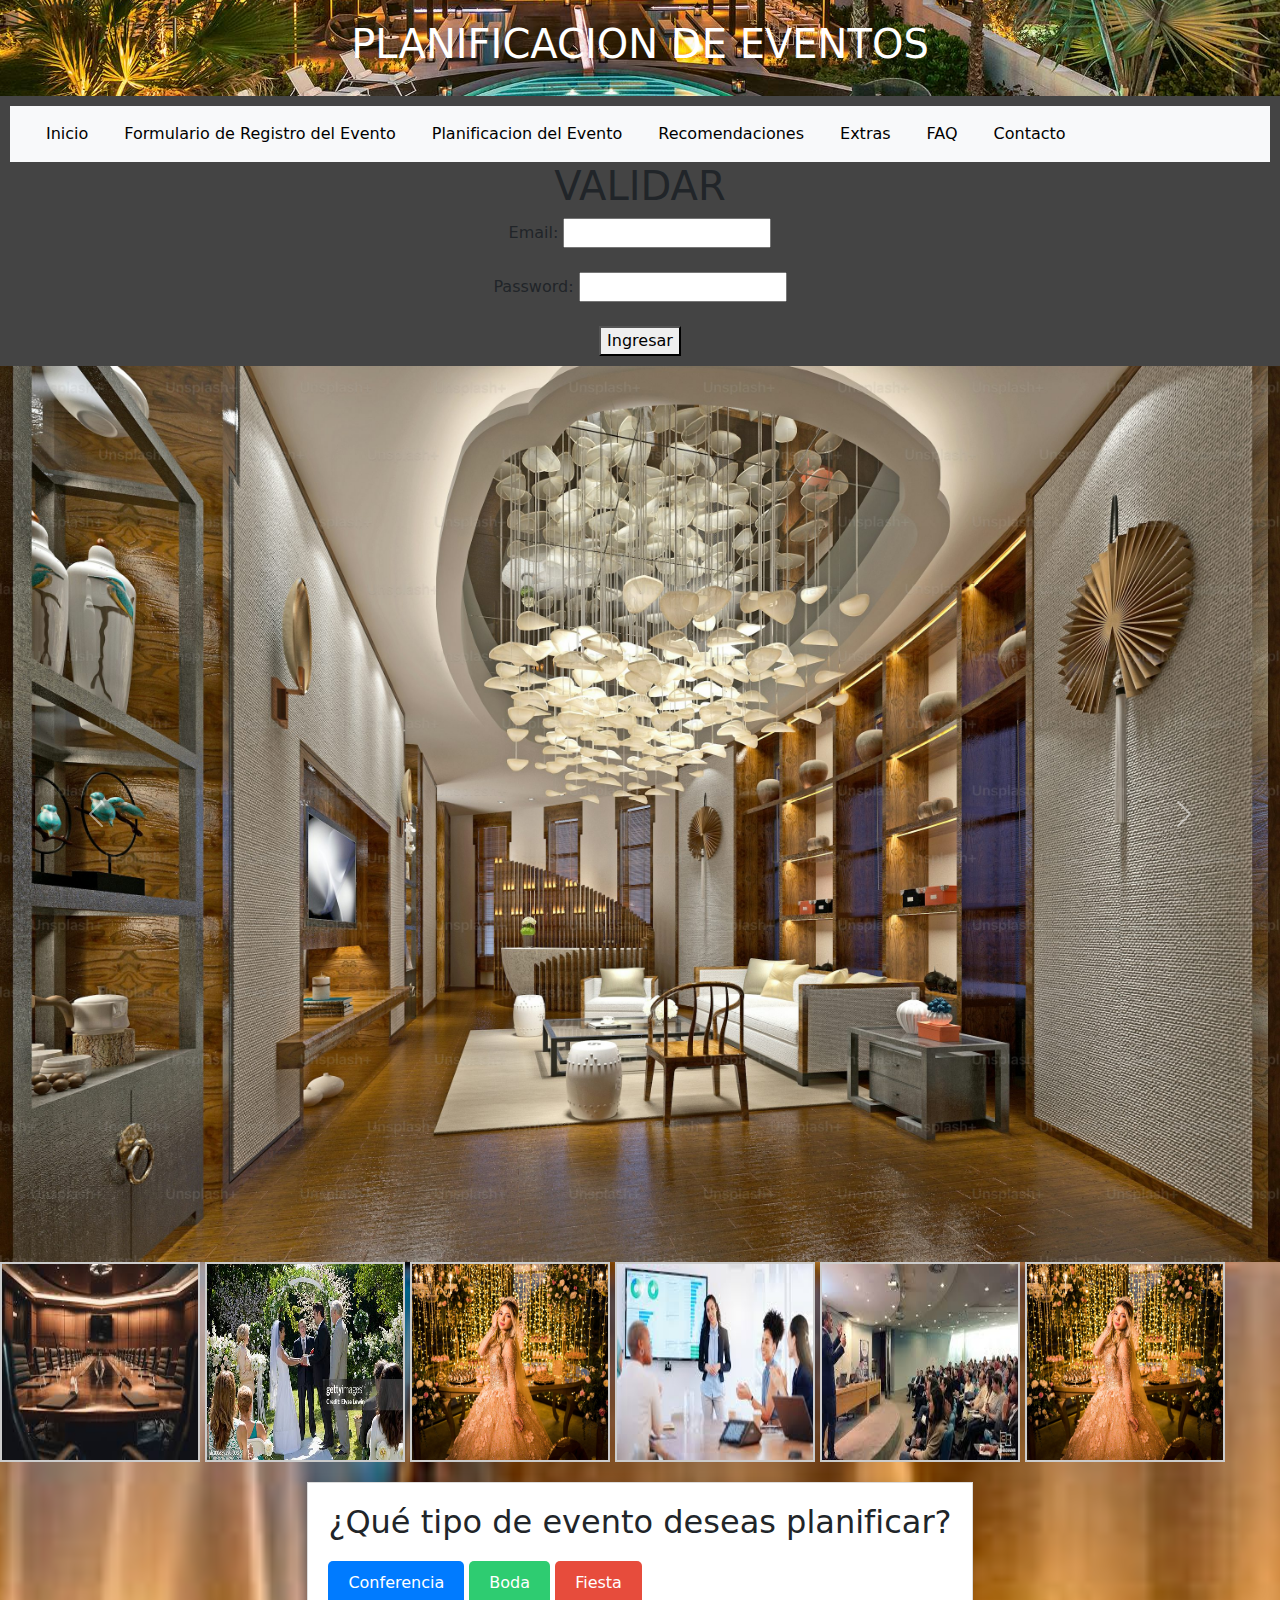
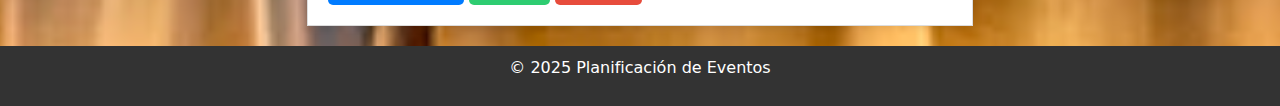
<file: index.html>
<!DOCTYPE html>
<html lang="es">
<head>
    <meta charset="UTF-8">
    <meta name="viewport" content="width=device-width, initial-scale=1.0">
    <title>Planificación de Eventos</title>
    <link rel="stylesheet" href="estilos.css">
    <link rel="stylesheet" href="https://cdn.jsdelivr.net/npm/bootstrap@5.3.3/dist/css/bootstrap.min.css" rel="stylesheet" integrity="sha384-QWTKZyjpPEjISv5WaRU9OFeRpok6YctnYmDr5pNlyT2bRjXh0JMhjY6hW+ALEwIH" crossorigin="anonymous">
 
 
</head>
<body >
    <header >
        
        <h1>PLANIFICACION DE EVENTOS</h1>
        
    </header>
    <nav>
        <script src="https://cdn.jsdelivr.net/npm/bootstrap@5.3.3/dist/js/bootstrap.bundle.min.js" integrity="sha384-YvpcrYf0tY3lHB60NNkmXc5s9fDVZLESaAA55NDzOxhy9GkcIdslK1eN7N6jIeHz" crossorigin="anonymous"></script>
		<nav class="navbar navbar-expand-lg bg-body-tertiary">
			<div class="container-fluid">
				<a class="navbar-brand" href="#"></a>
				<button class="navbar-toggler" type="button" data-bs-toggle="collapse" data-bs-target="#navbarNavAltMarkup" aria-controls="navbarNavAltMarkup" aria-expanded="false" aria-label="Toggle navigation">
					<span class="navbar-toggler-icon"></span>
				</button>
				<div class="collapse navbar-collapse" id="navbarNavAltMarkup">
					<div class="navbar-nav" id="menu">
                        <!--Aqui mi XML-->
					</div>
				</div>
			</div>
		</nav>

    <h1>VALIDAR</h1>
  <form id="login-form">
    <label for="email">Email:</label>
    <input type="email" id="email" name="email"><br><br>
    <label for="password">Password:</label>
    <input type="password" id="password" name="password"><br><br>
    <button id="login-button">Ingresar</button>
  </form>
  <script src="script.js"></script>
        <!--<script src="https://cdn.jsdelivr.net/npm/bootstrap@5.3.3/dist/js/bootstrap.bundle.min.js" integrity="sha384-YvpcrYf0tY3lHB60NNkmXc5s9fDVZLESaAA55NDzOxhy9GkcIdslK1eN7N6jIeHz" crossorigin="anonymous"></script>-->
        <script>
            const xhr=new XMLHttpRequest();
			xhr.open("GET", "menu.xml", true);
			xhr.onload = function() {
                if (xhr.status === 200) {
                    const xmlDoc = xhr.responseXML;
                    const items = xmlDoc.getElementsByTagName("item");
                    let menuHTML="";
                    for (let i = 0; i < items.length; i++) {
                        const nombre = items[i].getElementsByTagName("nombre")[0].textContent;
                        const link = items[i].getElementsByTagName("link")[0].textContent;
                        menuHTML+=`
                            <li class="nav-item">
                            <a class="nav-link active" aria-current="page" href="${link}">${nombre}</a>
                            </li>
                            `;
                    }
                    document.getElementById("menu").innerHTML=menuHTML;
                }
                else {
                    console.error("Error");
                }
            };
            xhr.send();
        </script>
        
        <script src="https://cdn.jsdelivr.net/npm/bootstrap@5.3.3/dist/js/bootstrap.bundle.min.js" integrity="sha384-YvpcrYf0tY3lHB60NNkmXc5s9fDVZLESaAA55NDzOxhy9GkcIdslK1eN7N6jIeHz" crossorigin="anonymous"></script>
      
        <script>
            const xhr=new XMLHttpRequest();
			xhr.open("GET", "submenu.json", true);
			xhr.onload = function() {
                if (xhr.status === 200) {
                    const menuitems = JSON.parse(xhr.responseText);
                    let menuHTML="";

                    menuitems.forEach(item => {
                        menuHTML+=`
                            <li class="nav-item">
                            <a class="nav-link active" aria-current="page" href="${item.link}">${item.nombre}</a>
                            </li>
                            `;
                    }); 

                    document.getElementById("menu").innerHTML=menuHTML;
                }
                else {
                    console.error("Error");
                }
            };
            xhr.send();
        </script>
    </nav>
    <div id="submenu">
        <!-- Cargar submenú desde JSON -->
        <script>
          var xhr = new XMLHttpRequest();
          xhr.open('GET', 'submenu.json', true);
          xhr.onload = function() {
            if (xhr.status === 200) {
              var json = JSON.parse(xhr.responseText);
              var submenu = document.getElementById('submenu');
              json.submenu.forEach(function(opcion) {
                var li = document.createElement('li');
                var a = document.createElement('a');
                a.href = opcion.enlace;
                a.textContent = opcion.nombre;
                li.appendChild(a);
                submenu.appendChild(li);
              });
            }
          };
          xhr.send();
        </script>
      </div>
      <script>
        // Mostrar submenú al hacer clic en una opción del menú
        document.getElementById('menu').addEventListener('click', function(event) {
          if (event.target.tagName === 'A') {
            var submenu = document.getElementById('submenu');
            submenu.style.display = 'block';
            submenu.style.top = event.clientY + 'px';
            submenu.style.left = event.clientX + 'px';
          }
        });
      </script>
    <div id="carouselExample" class="carousel slide">
        <div class="carousel-inner">
          <div class="carousel-item active">
            <img src="img/img1.jpg" class="d-block w-100" alt="...">
          </div>
          <div class="carousel-item">
            <img src="img/hot.jpg" class="d-block w-100" alt="...">
          </div>
          <div class="carousel-item">
            <img src="img/img3.jpg" class="d-block w-100" alt="...">
          </div>
          <div class="carousel-item">
            <img src="img/img9.jpg" class="d-block w-100" alt="...">
          </div>
          <div class="carousel-item">
            <img src="img/playa.jpg" class="d-block w-100" alt="...">
          </div>
          <div class="carousel-item">
            <img src="img/paisa.jpg" class="d-block w-100" alt="...">
          </div>
        </div>
        <button class="carousel-control-prev" type="button" data-bs-target="#carouselExample" data-bs-slide="prev">
          <span class="carousel-control-prev-icon" aria-hidden="true"></span>
          <span class="visually-hidden">Previous</span>
        </button>
        <button class="carousel-control-next" type="button" data-bs-target="#carouselExample" data-bs-slide="next">
          <span class="carousel-control-next-icon" aria-hidden="true"></span>
          <span class="visually-hidden">Next</span>
        </button>
      </div>
 
 <img src="img/img4.jpg" alt="img"  width="200" height="200" style="border: 2px solid #ccc;" title="imagen"> 
 <img src="img/img6.jpg " alt="img" width="200" height="200" style="border: 2px solid #ccc;" title="imagen" > 
 <img src="img/quince.jpg " alt="img" width="200" height="200" style="border: 2px solid #ccc;" title="imagen" > 
 <img src="img/reunion.jpg" alt="img"  width="200" height="200" style="border: 2px solid #ccc;" title="imagen"> 
 <img src="img/img8.jpg " alt="img" width="200" height="200" style="border: 2px solid #ccc;" title="imagen" > 
 <img src="img/quince.jpg " alt="img" width="200" height="200" style="border: 2px solid #ccc;" title="imagen" > 

 
    <main>
        <section>
            <h2>¿Qué tipo de evento deseas planificar?</h2>
            <div class="botones">
                <button class="btn-azul">Conferencia</button>
                <button class="btn-verde">Boda</button>
                <button class="btn-rojo">Fiesta</button>
            </div>
        </section>
    </main>
    <footer>
            <p>&copy; 2025 Planificación de Eventos</p>
    </footer>
    
</body>
</html>
</file>
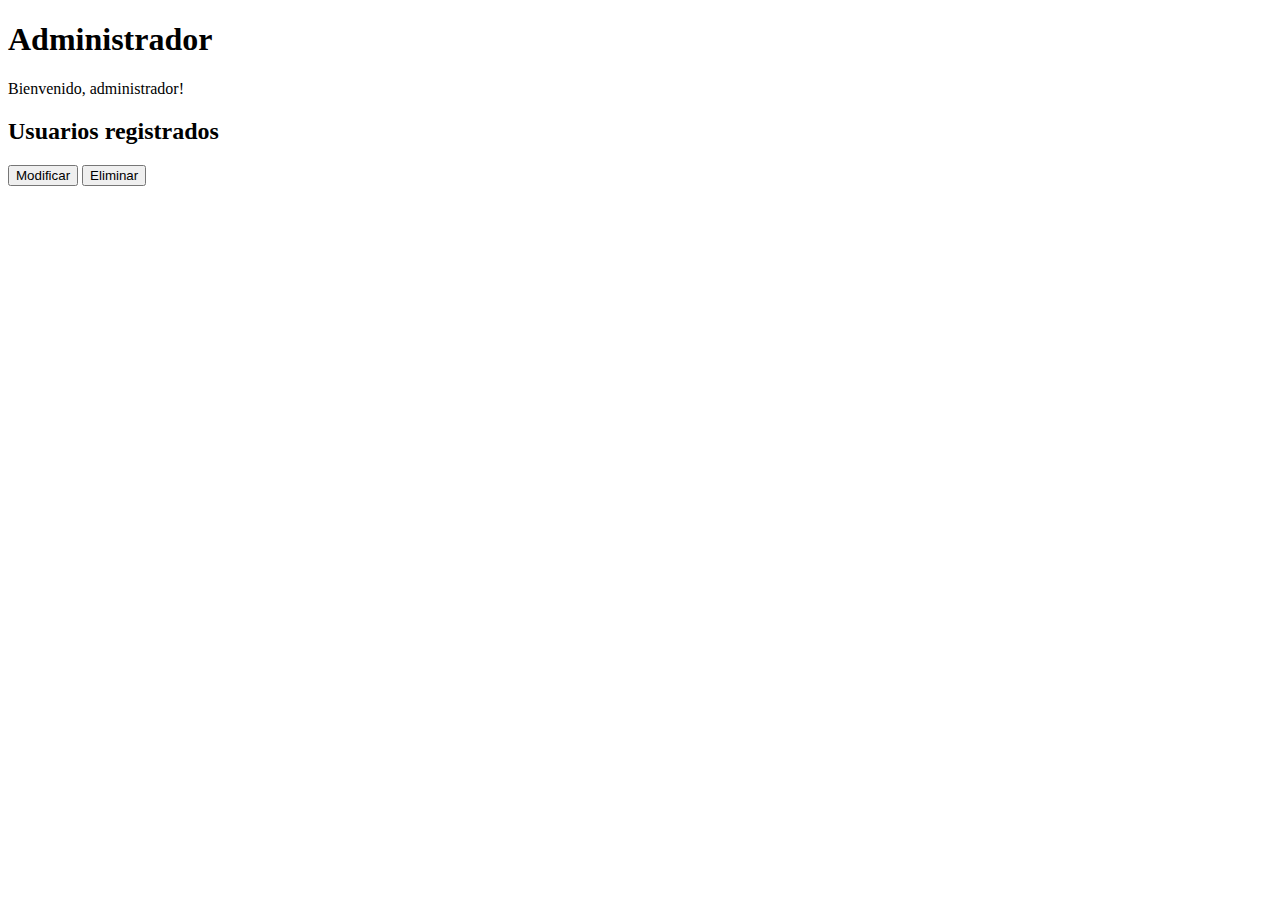
<file: admin.html>
<!DOCTYPE html>
<html>
<head>
  <title>Administrador</title>
</head>
<body>
  <h1>Administrador</h1>
  <p>Bienvenido, administrador!</p>
  <h2>Usuarios registrados</h2>
  <td>
    <button class="btn btn-success" data-bs-toggle="modal" data-bs-target="#myModal" id="bmodificar">Modificar</button>
    <button class="btn btn-danger" id="belimina">Eliminar</button>
</td>

  <ul id="lista-usuarios"></ul>
  <script src="script.js"></script>

</body>
</html>
</file>
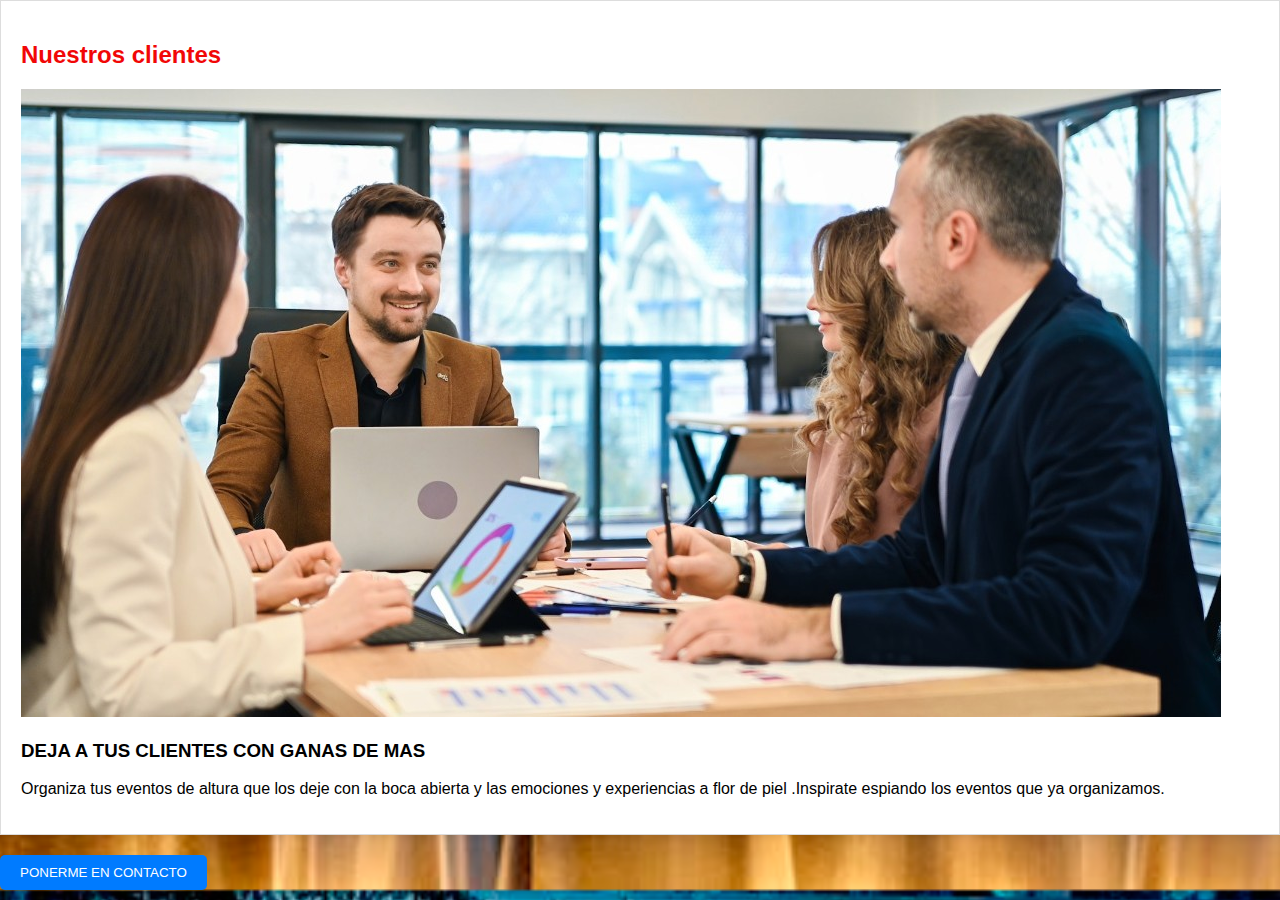
<file: clientes.html>
<!DOCTYPE html>
<html lang="es">
<head>
    <meta charset="UTF-8">
    <meta name="viewport" content="width=device-width, initial-scale=1.0">
    <title>Planificación de Eventos</title>
    <link rel="stylesheet" href="estilos.css">
</head>
<body>
    <!-- Sección de clientes -->
<section id="clientes">
    <h2>Nuestros clientes</h2>
    <div class="cliente">
    <img src="img/imagen2.jpg" alt="Cliente 1">
    <h3>DEJA A TUS CLIENTES CON GANAS DE MAS</h3>
    <p>Organiza tus eventos de altura que los deje con la boca abierta y las emociones y experiencias a flor de piel .Inspirate espiando los eventos que ya organizamos.</p>
    </div>
   </section>
   <div class="botones">
    <button class="btn-azul" href="contacto.html">PONERME EN CONTACTO</button>
    
    
</div>
</body>
</html>
</file>
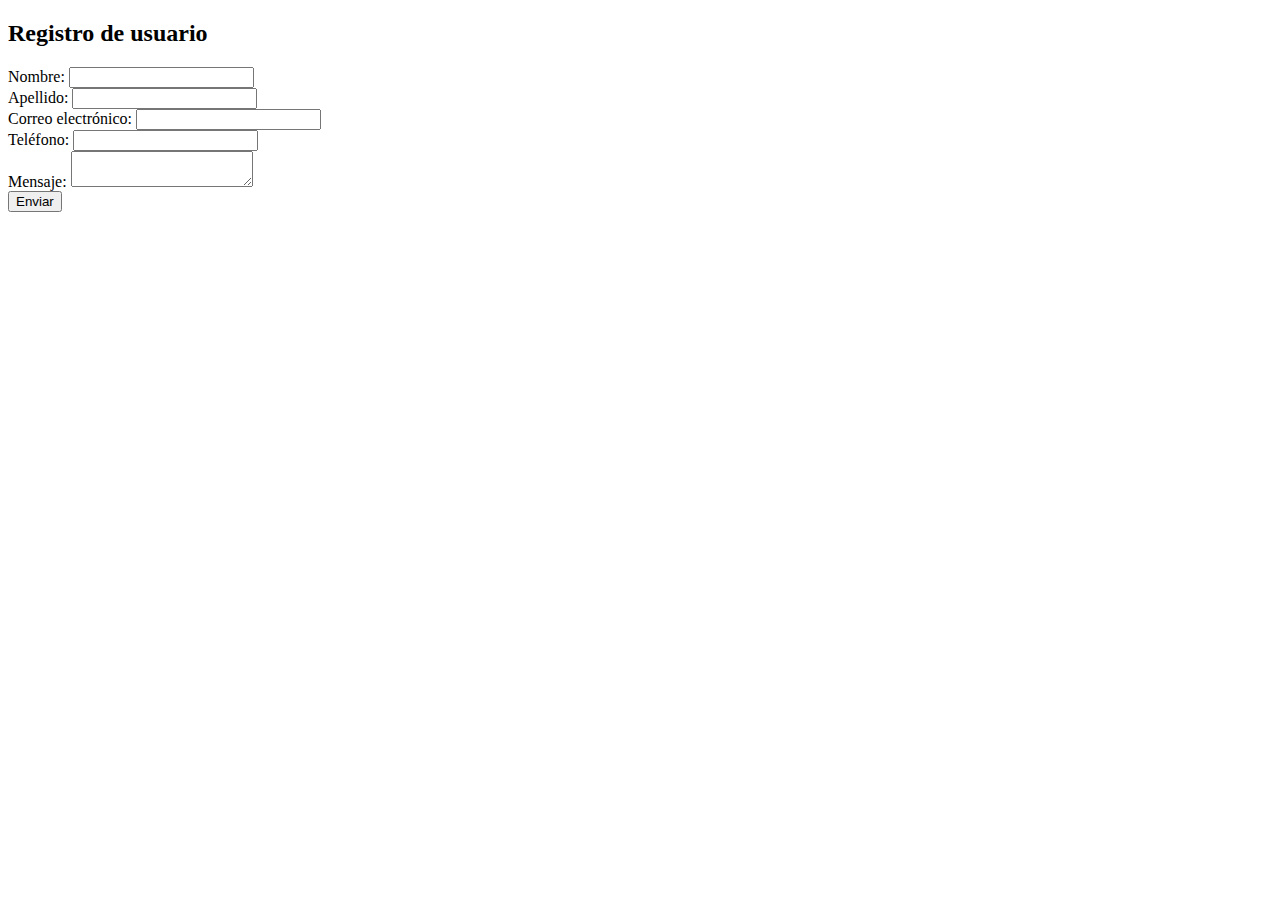
<file: contacto.html>
<!DOCTYPE html>
<html lang="en">
    <head>
        <meta charset="utf-8" />
        <meta name="viewport" content="width=device-width, initial-scale=1, shrink-to-fit=no" />
        <meta name="description" content />
        <meta name="author" content />
        <title>CONTACTOS</title>
        <link href="https://cdn.jsdelivr.net/npm/bootstrap-icons@1.8.1/font/bootstrap-icons.css" rel="stylesheet" />
        <script src="https://cdn.jsdelivr.net/npm/bootstrap@5.3.3/dist/js/bootstrap.bundle.min.js" integrity="sha384-YvpcrYf0tY3lHB60NNkmXc5s9fDVZLESaAA55NDzOxhy9GkcIdslK1eN7N6jIeHz" crossorigin="anonymous"></script>
    </head>
    <body >
       <!-- Formulario de registro -->
          <form id="formulario" method="post" action="https://cdn.jsdelivr.net/npm/bootstrap-icons@1.8.1/font/bootstrap-icons.css" rel="stylesheet">
          <script src="https://cdn.jsdelivr.net/npm/bootstrap@5.3.3/dist/js/bootstrap.bundle.min.js" integrity="sha384-YvpcrYf0tY3lHB60NNkmXc5s9fDVZLESaAA55NDzOxhy9GkcIdslK1eN7N6jIeHz" crossorigin="anonymous"></script>
    <div class="container">
    <h2>Registro de usuario</h2>
    <div class="row">
    <div class="col-md-6">
    <div class="form-group">
    <label for="nombre">Nombre:</label>
    <input type="text" id="nombre" name="nombre" class="form-control" required>
    </div>
    </div>
    <div class="col-md-6">
    <div class="form-group">
    <label for="apellido">Apellido:</label>
    <input type="text" id="apellido" name="apellido" class="form-control" required>
    </div>
    </div>
    </div>
    <div class="row">
    <div class="col-md-6">
    <div class="form-group">
    <label for="correo">Correo electrónico:</label>
    <input type="email" id="correo" name="correo" class="form-control" required>
    </div>
    </div>
    <div class="col-md-6">
    <div class="form-group">
    <label for="telefono">Teléfono:</label>
    <input type="tel" id="telefono" name="telefono" class="form-control" required>
    </div>
    </div>
    </div>
    <div class="row">
    <div class="col-md-12">
    <div class="form-group">
    <label for="mensaje">Mensaje:</label>
    <textarea id="mensaje" name="mensaje" class="form-control" required></textarea>
    </div>
    </div>
    </div>
    <button type="submit" class="btn btn-primary">Enviar</button>
    </div>
</form>
    </body>
</html>
</file>
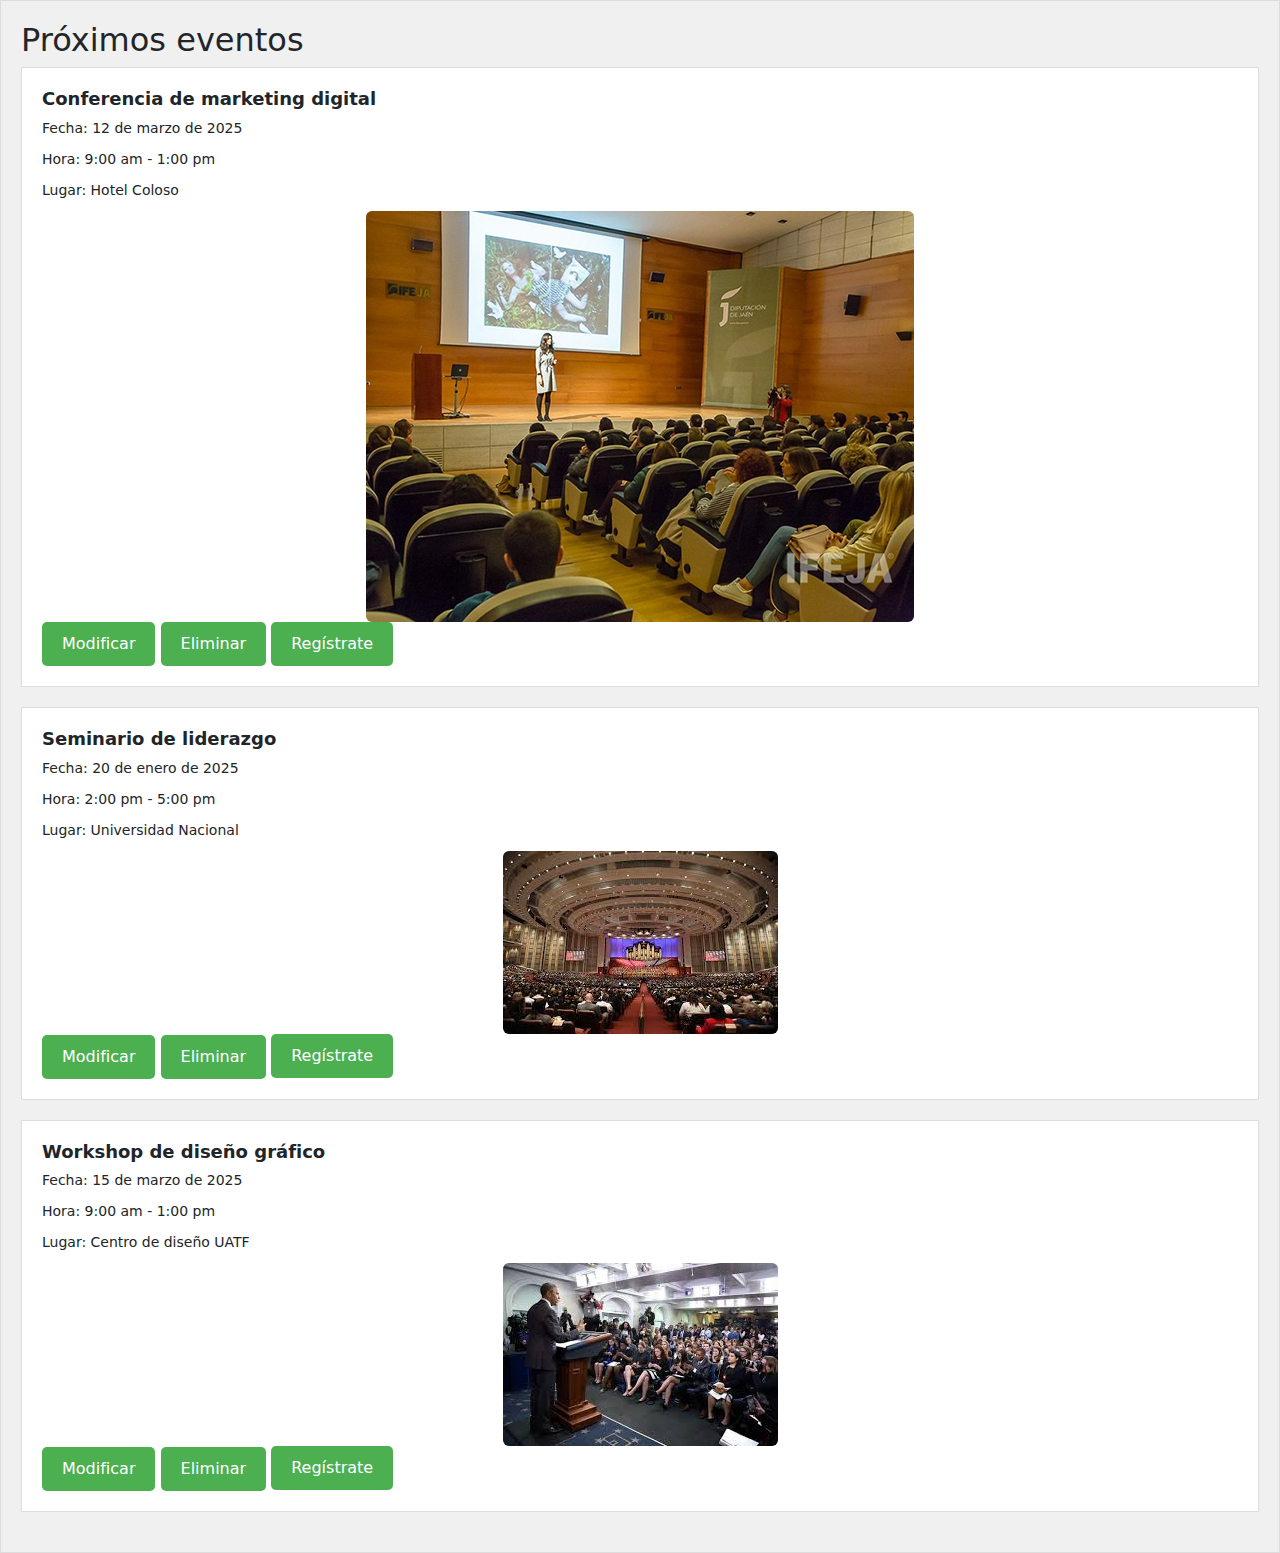
<file: eventos.html>
<!DOCTYPE html>
<html lang="es">
<head>
    <meta charset="UTF-8">
    <meta name="viewport" content="width=device-width, initial-scale=1.0">
    <title>Eventos</title>
    <link rel="stylesheet" href="estilos.css">
    <link rel="stylesheet" href="https://cdn.jsdelivr.net/npm/bootstrap@5.3.3/dist/css/bootstrap.min.css" rel="stylesheet" integrity="sha384-QWTKZyjpPEjISv5WaRU9OFeRpok6YctnYmDr5pNlyT2bRjXh0JMhjY6hW+ALEwIH" crossorigin="anonymous">
    <script src="https://cdn.jsdelivr.net/npm/bootstrap@5.3.3/dist/js/bootstrap.bundle.min.js" integrity="sha384-YvpcrYf0tY3lHB60NNkmXc5s9fDVZLESaAA55NDzOxhy9GkcIdslK1eN7N6jIeHz" crossorigin="anonymous"></script>

<!-- Sección de eventos -->

<section id="eventos">
    <h2>Próximos eventos</h2>
    <div class="evento">
    <h3>Conferencia de marketing digital</h3>
    <p>Fecha: 12 de marzo de 2025</p>
    <p>Hora: 9:00 am - 1:00 pm</p>
    <p>Lugar: Hotel Coloso</p>
    <!--<img src="img/confe.jpg" class="rounded float-end" alt="...">-->
    <img src="img/conf.jpg" class="rounded mx-auto d-block" alt="...">
    <!--<img src="img/conf.jpg" class="d-block w-100" alt="...">--> 
    <td>
        <button class="btn btn-success" data-bs-toggle="modal" data-bs-target="#myModal" id="bmodificar">Modificar</button>
        <button class="btn btn-danger" id="belimina">Eliminar</button>
    </td>

    <button>Regístrate</button>
    </div>
    <div class="evento">
    <h3>Seminario de liderazgo</h3>
    <p>Fecha: 20 de enero de 2025</p>
    <p>Hora: 2:00 pm - 5:00 pm</p>
    <p>Lugar: Universidad Nacional</p>
    <img src="img/confe.jpg" class="rounded mx-auto d-block" alt="...">
    <td>
        <button class="btn btn-success" data-bs-toggle="modal" data-bs-target="#myModal" id="bmodificar">Modificar</button>
        <button class="btn btn-danger" id="belimina">Eliminar</button>
    </td>

    <button>Regístrate</button>
    </div>
    <div class="evento">
    <h3>Workshop de diseño gráfico</h3>
    <p>Fecha: 15 de marzo de 2025</p>
    <p>Hora: 9:00 am - 1:00 pm</p>
    <p>Lugar: Centro de diseño UATF</p>
    <img src="img/confer.jpg" class="rounded mx-auto d-block" alt="...">
    <td>
        <button class="btn btn-success" data-bs-toggle="modal" data-bs-target="#myModal" id="bmodificar">Modificar</button>
        <button class="btn btn-danger" id="belimina">Eliminar</button>
    </td>

    <button>Regístrate</button>
    </div>
   </section>
   </head>
</body>
   </html>
</file>
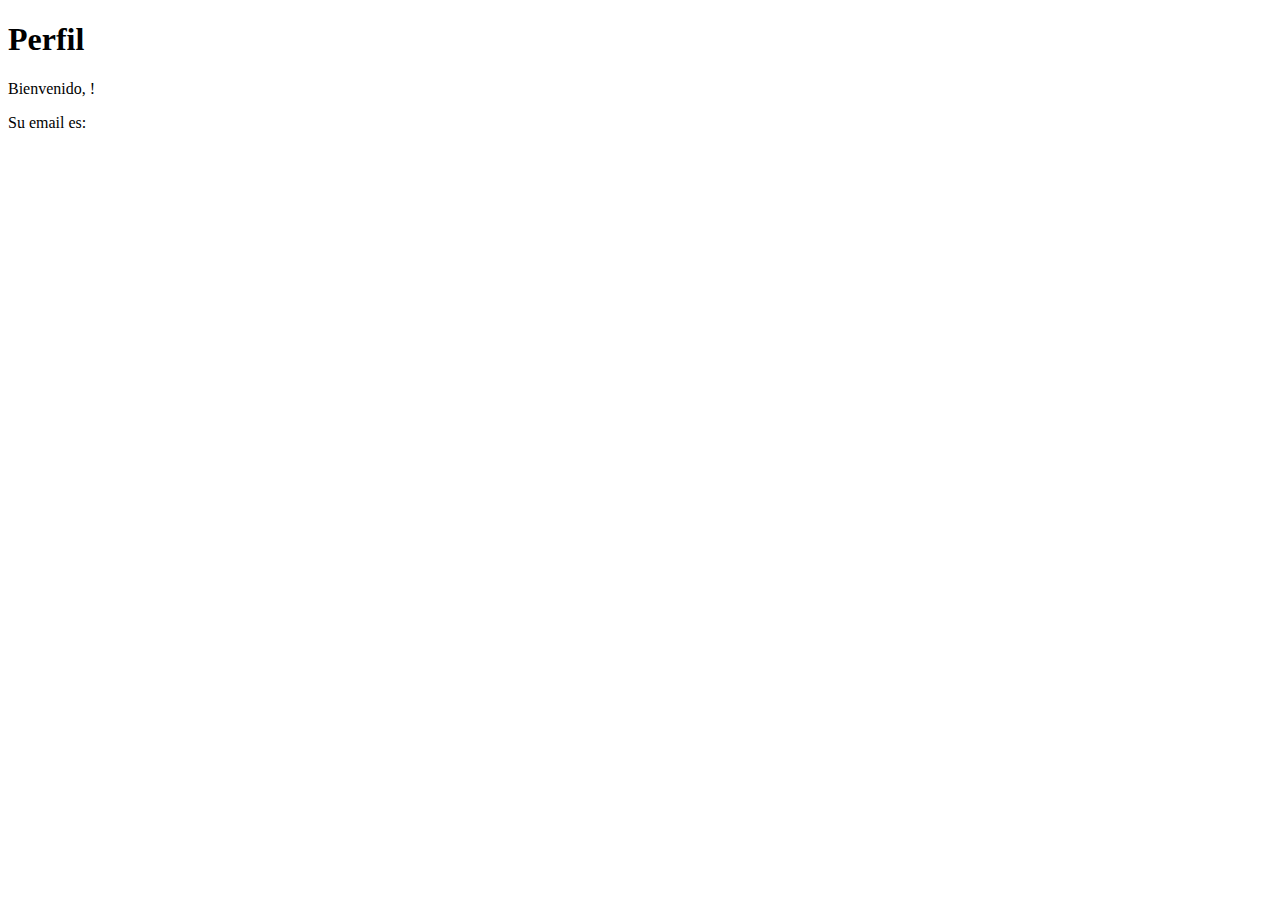
<file: perfil.html>
<!DOCTYPE html>
<html>
<head>
  <title>Perfil</title>
</head>
<body>
  <h1>Perfil</h1>
  <p>Bienvenido, <span id="nombre-usuario"></span>!</p>
  <p>Su email es: <span id="email-usuario"></span></p>
  <script src="script.js"></script>
</body>
</html>
</file>
<file: estilos.css>
body {
 font-family: Arial, sans-serif;
 margin: 0;
 padding: 0;
 background-color: #f0f0f0;
}

header {
 background-color: #333;
 color: #fff;
 padding: 20px;
 text-align: center;
}

nav {
 background-color: #444;
 padding: 10px;
 text-align: center;
}

nav ul {
 list-style: none;
 margin: 0;
 padding: 0;
}

nav li {
 display: inline-block;
 margin-right: 20px;
}

nav a {
 color: #fff;
 text-decoration: none;
}

main {
 display: flex;
 flex-direction: column;
 align-items: center;
 padding: 20px;
}

section {
 background-color: #fff;
 padding: 20px;
 border: 1px solid #ddd;
 box-shadow: 0 0 10px rgba(0, 0, 0, 0.1);
}

h1, h2 {
 color: #f10707;
}

.botones {
 margin-top: 20px;
}

.btn-azul {
 background-color: #007bff;
 color: #fff;
 padding: 10px 20px;
 border: none;
 border-radius: 5px;
 cursor: pointer;
}

.btn-verde {
 background-color: #2ecc71;
 color: #fff;
 padding: 10px 20px;
 border: none;
 border-radius: 5px;
 cursor: pointer;
}

.btn-rojo {
 background-color: #e74c3c;
 color: #fff;
 padding: 10px 20px;
 border: none;
 border-radius: 5px;
 cursor: pointer;
}

footer {
 background-color: #333;
 color: #fff;
 padding: 10px;
 text-align: center;
 clear: both;
}


body {
    background-image: url('img/img3.jpg');
    background-size: cover;
    background-position: center;
    }

    header {
        background-image: url('img/img2.jpg');
        background-size: cover;
        background-position: center;
        }



        #eventos {
            background-color: #f0f0f0;
            padding: 20px;
           }
           
           .evento {
            background-color: #fff;
            padding: 20px;
            border: 1px solid #ddd;
            margin-bottom: 20px;
           }
           
           .evento h3 {
            font-size: 18px;
            font-weight: bold;
            margin-top: 0;
           }
           
           .evento p {
            font-size: 14px;
            margin-bottom: 10px;
           }
           
           .evento button {
            background-color: #4CAF50;
            color: #fff;
            padding: 10px 20px;
            border: none;
            border-radius: 5px;
            cursor: pointer;
           }
           
           .evento button:hover {
            background-color: #3e8e41;
           }
</file>
